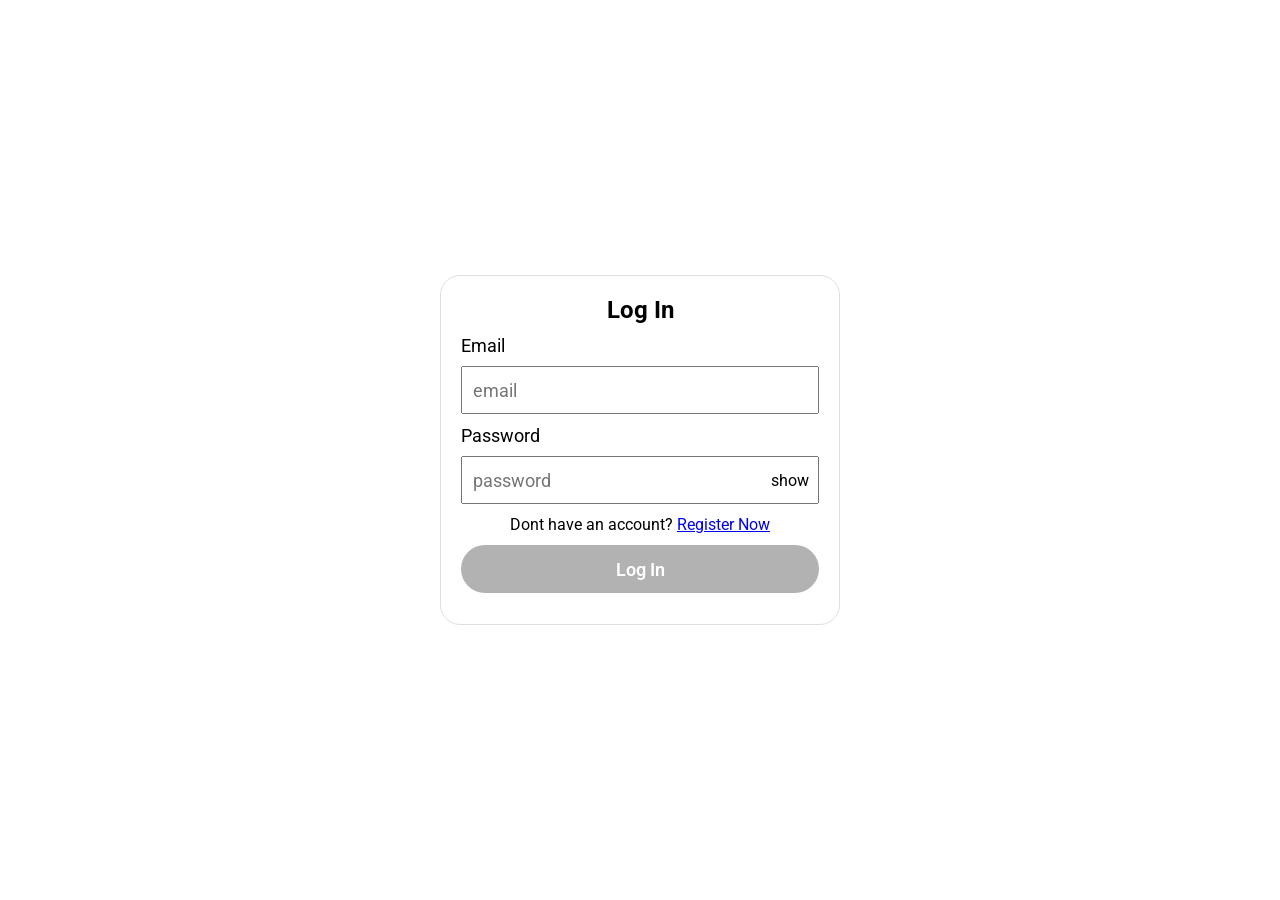
<file: index.html>
<!doctype html>
<html lang="en">
  <head>
    <meta charset="UTF-8" />
    <meta name="viewport" content="width=device-width, initial-scale=1.0" />
    <title>Log In</title>
    <script src="./app.js" defer></script>
    <link rel="stylesheet" href="./style.css" />
    <!-- google font roboto -->
    <link rel="preconnect" href="https://fonts.googleapis.com" />
    <link rel="preconnect" href="https://fonts.gstatic.com" crossorigin />
    <link
      href="https://fonts.googleapis.com/css2?family=Roboto:ital,wght@0,100..900;1,100..900&display=swap"
      rel="stylesheet"
    />
    <!--  -->
  </head>
  <body>
    <form class="form">
      <h2>Log In</h2>
      <div class="form-group">
        <label for="email">Email</label>
        <input type="email" id="email" placeholder="email" />
      </div>
      <div class="form-group">
        <label for="password">Password</label>
        <div class="password-group">
          <input type="password" id="password" placeholder="password" />
          <span class="pass-visible">show</span>
        </div>
      </div>
      <p class="form-text">
        Dont have an account? <a href="./register.html">Register Now</a>
      </p>
      <button type="submit">Log In</button>
      <span class="message"></span>
    </form>
  </body>
</html>
</file>
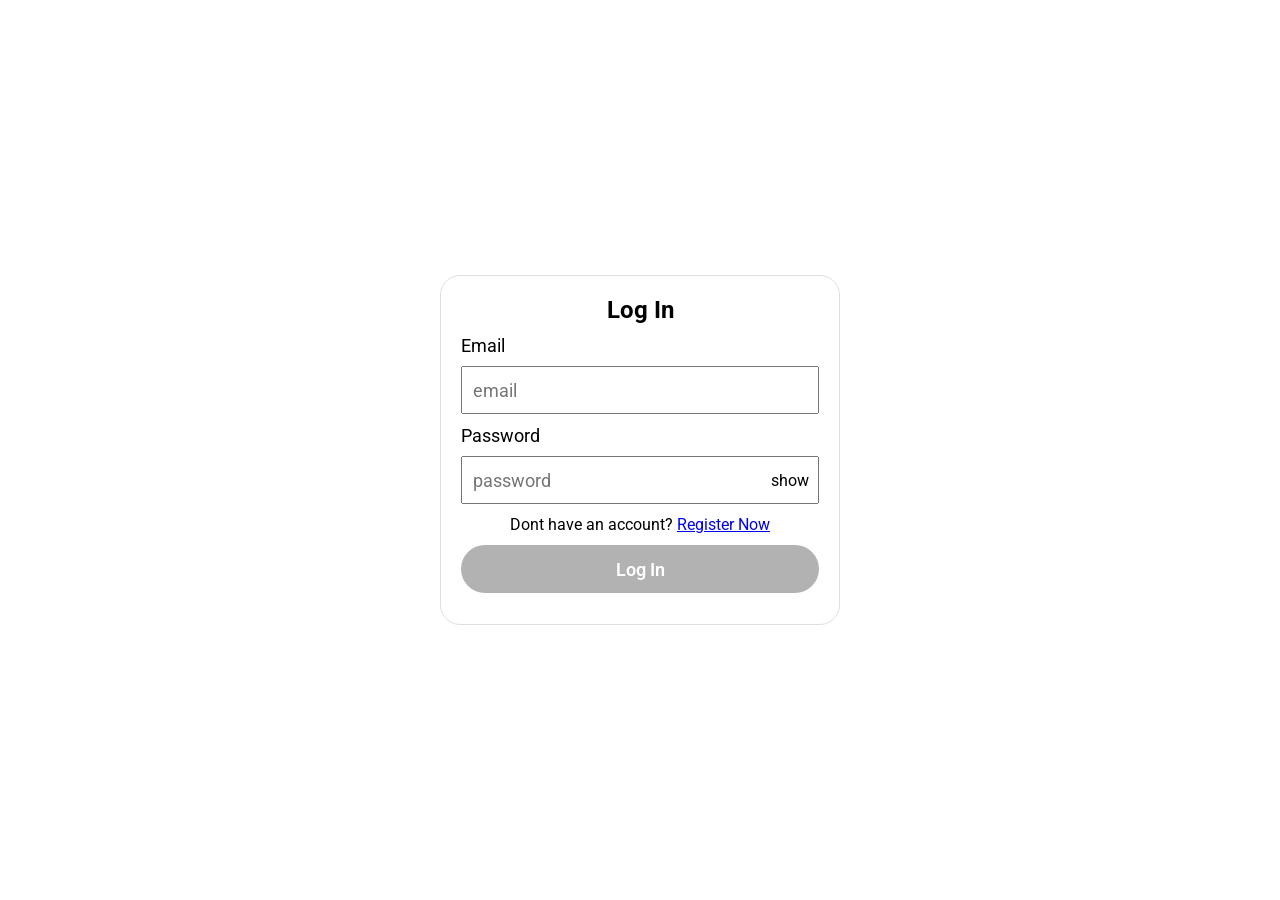
<file: profile.html>
<!doctype html>
<html lang="en">
  <head>
    <meta charset="UTF-8" />
    <meta name="viewport" content="width=device-width, initial-scale=1.0" />
    <title>Profile</title>
    <link rel="stylesheet" href="./style.css" />
    <script src="./profile.js" defer></script>
  </head>
  <body>
    <main class="main">
      <div class="container">
        <h2>Welcome <span id="firstName"></span>!</h2>
        <h3>Email: <span id="email"></span></h3>
        <button class="log-out">Log out</button>
      </div>
    </main>
  </body>
</html>
</file>
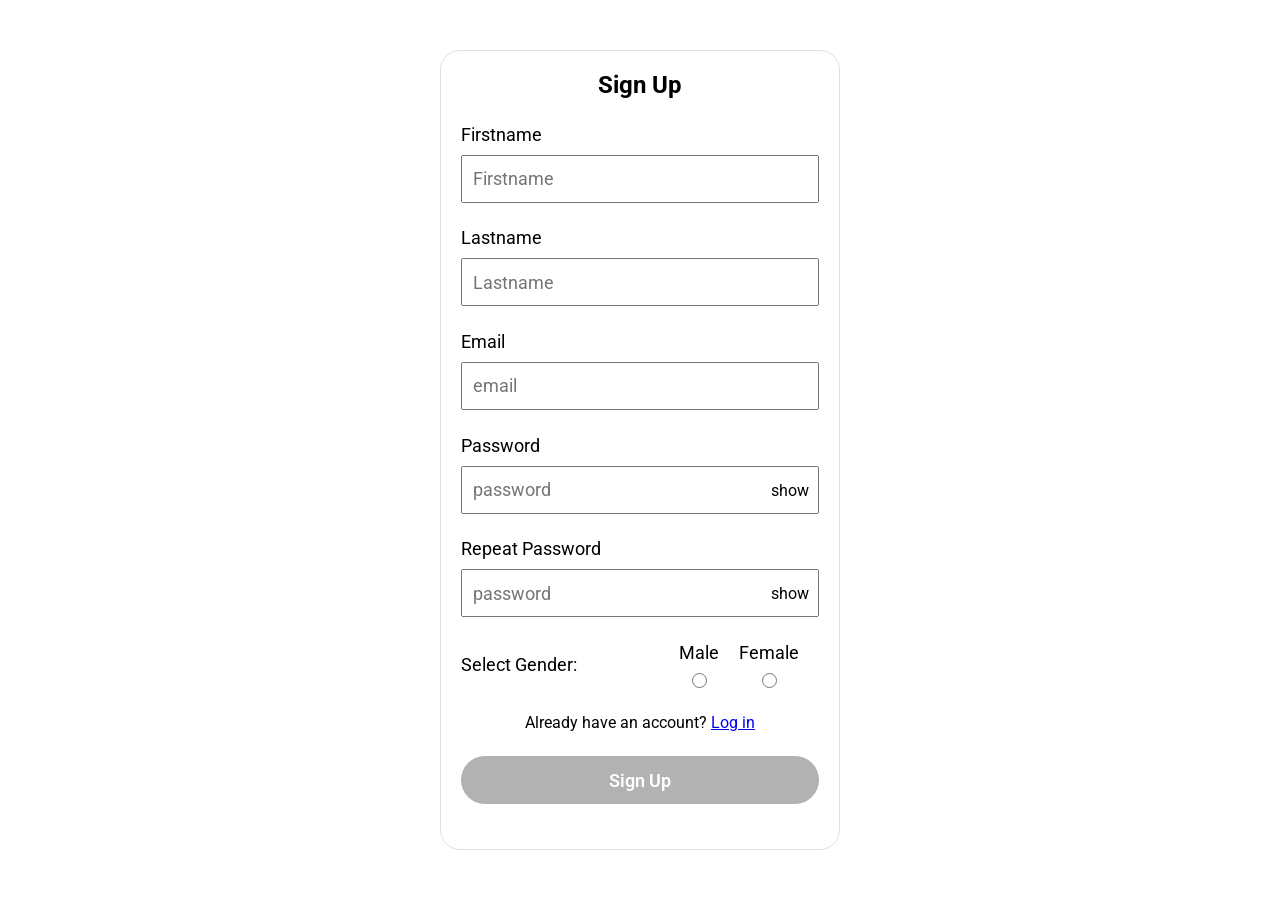
<file: register.html>
<!doctype html>
<html lang="en">
  <head>
    <meta charset="UTF-8" />
    <meta name="viewport" content="width=device-width, initial-scale=1.0" />
    <title>Register</title>
    <script src="./register.js" defer></script>
    <link rel="stylesheet" href="./style.css" />
    <!-- google font roboto -->
    <link rel="preconnect" href="https://fonts.googleapis.com" />
    <link rel="preconnect" href="https://fonts.gstatic.com" crossorigin />
    <link
      href="https://fonts.googleapis.com/css2?family=Roboto:ital,wght@0,100..900;1,100..900&display=swap"
      rel="stylesheet"
    />
    <!--  -->
  </head>
  <body>
    <form class="register">
      <h2>Sign Up</h2>
      <div class="form-group">
        <label for="firstName">Firstname</label>
        <input type="text" id="firstName" placeholder="Firstname" />
        <span class="errorMessage"></span>
      </div>
      <div class="form-group">
        <label for="lastName">Lastname</label>
        <input type="text" id="lastName" placeholder="Lastname" />
        <span class="errorMessage"></span>
      </div>
      <div class="form-group">
        <label for="email">Email</label>
        <input type="email" id="email" placeholder="email" />
        <span class="errorMessage"></span>
      </div>
      <div class="form-group">
        <label for="password">Password</label>
        <div class="password-group">
          <input type="password" id="password" placeholder="password" />
          <span class="pass-visible">show</span>
        </div>
        <span class="errorMessage"></span>
      </div>
      <div class="form-group">
        <label for="rePassword">Repeat Password</label>
        <div class="password-group">
          <input type="password" id="rePassword" placeholder="password" />
          <span class="pass-visible">show</span>
        </div>
        <span class="errorMessage"></span>
      </div>
      <div class="form-group gender-group">
        <label for="gender">Select Gender:</label>
        <div class="gender">
          <label for="male">Male</label>
          <input type="radio" id="male" name="gender" />
        </div>
        <div class="gender">
          <label for="female">Female</label>
          <input type="radio" id="female" name="gender" />
        </div>
        <span class="errorMessage"></span>
      </div>
      <p class="form-text">
        Already have an account? <a href="./index.html">Log in</a>
      </p>
      <button type="submit">Sign Up</button>
      <span class="message"></span>
    </form>
  </body>
</html>
</file>
<file: style.css>
* {
  margin: 0;
  padding: 0;
  box-sizing: border-box;
  font-family: "Roboto", sans-serif;
}
body {
  height: 100vh;
  display: flex;
}
.form,
.register {
  max-width: 400px;
  width: 100%;
  margin: auto;
  display: flex;
  flex-direction: column;
  border-radius: 20px;
  height: 350px;
  border: 1px solid rgb(225, 221, 228);
  padding: 20px;
  justify-content: space-between;
}
label,
input {
  display: block;
  font-size: 18px;
  width: 100%;
}
input {
  height: 48px;
  padding: 10px;
  margin-top: 10px;
}
button {
  height: 48px;
  background-color: rgb(136, 0, 255);
  border: none;
  outline: none;
  color: white;
  font-size: 18px;
  font-weight: 600;
  border-radius: 65px;
  cursor: pointer;
  transition: 0.4s ease-in-out;
}
button:hover {
  box-shadow: 3px 3px 3px rgb(87, 87, 87);
}
h2 {
  align-self: center;
}
.password-group {
  position: relative;
}
.pass-visible {
  position: absolute;
  right: 10px;
  top: 50%;
  transform: translateY(-50%);
  cursor: pointer;
  user-select: none;
}
.message {
  text-align: center;
}
.error {
  color: red;
}
.success {
  color: green;
}
.form-text {
  text-align: center;
}

/* register */
.register {
  height: 800px;
}
.register .form-group:nth-child(7) {
  display: flex;
  align-items: center;
  gap: 20px;
}
.register .gender {
  display: flex;
  justify-content: space-between;
  flex-direction: column;
  align-items: center;
}
.register .gender input {
  max-height: 15px;
  max-width: 15px;
}
.errorMessage {
  color: red;
}
button:disabled {
  background-color: rgb(178, 178, 178);
  cursor: not-allowed;
}
button:disabled:hover {
  box-shadow: unset;
}
button:not:disabled {
  background-color: rgb(136, 0, 255);
}
.container {
  max-width: 400px;
  width: 100%;
  margin: 40px auto;
  border-radius: 20px;
  border: 1px solid #b8b8b8;
  height: 300px;
  display: flex;
  flex-direction: column;
  justify-content: space-between;
  padding: 20px;
}
.main {
  width: 100%;
  margin: auto;
}
.container h2 {
  text-align: center;
}
.log-out {
  width: 100%;
}
.container h3 {
  display: flex;
  justify-content: space-between;
}
</file>
